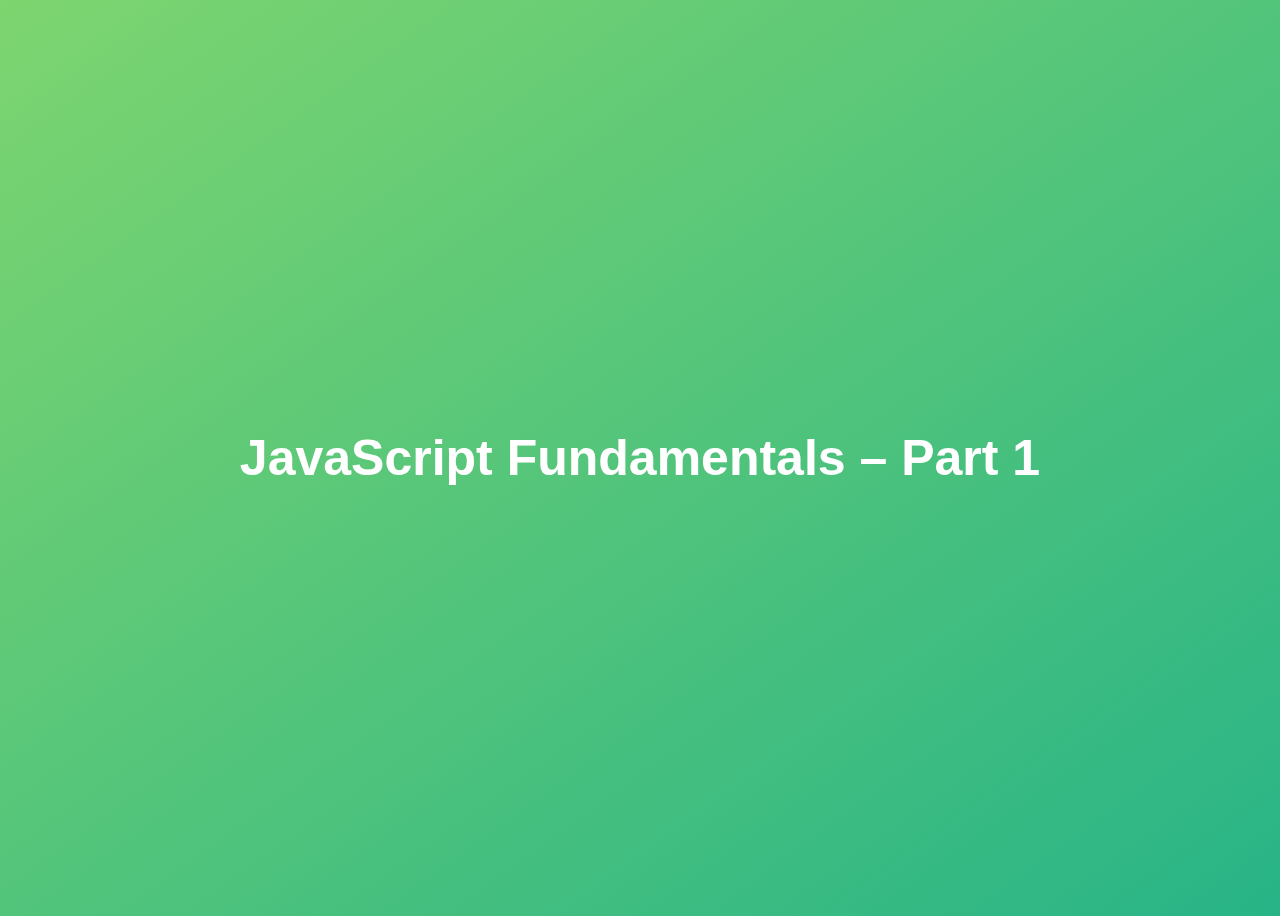
<file: complete-javascript-course-master/01-Fundamentals-Part-1/final/index.html>
<!DOCTYPE html>
<html lang="en">
  <head>
    <meta charset="UTF-8" />
    <meta name="viewport" content="width=device-width, initial-scale=1.0" />
    <meta http-equiv="X-UA-Compatible" content="ie=edge" />
    <title>JavaScript Fundamentals – Part 1</title>
    <style>
      body {
        height: 100vh;
        display: flex;
        align-items: center;
        background: linear-gradient(to top left, #28b487, #7dd56f);
      }
      h1 {
        font-family: sans-serif;
        font-size: 50px;
        line-height: 1.3;
        width: 100%;
        padding: 30px;
        text-align: center;
        color: white;
      }
    </style>
  </head>
  <body>
    <h1>JavaScript Fundamentals – Part 1</h1>

    <script src="script.js"></script>
  </body>
</html>
</file>
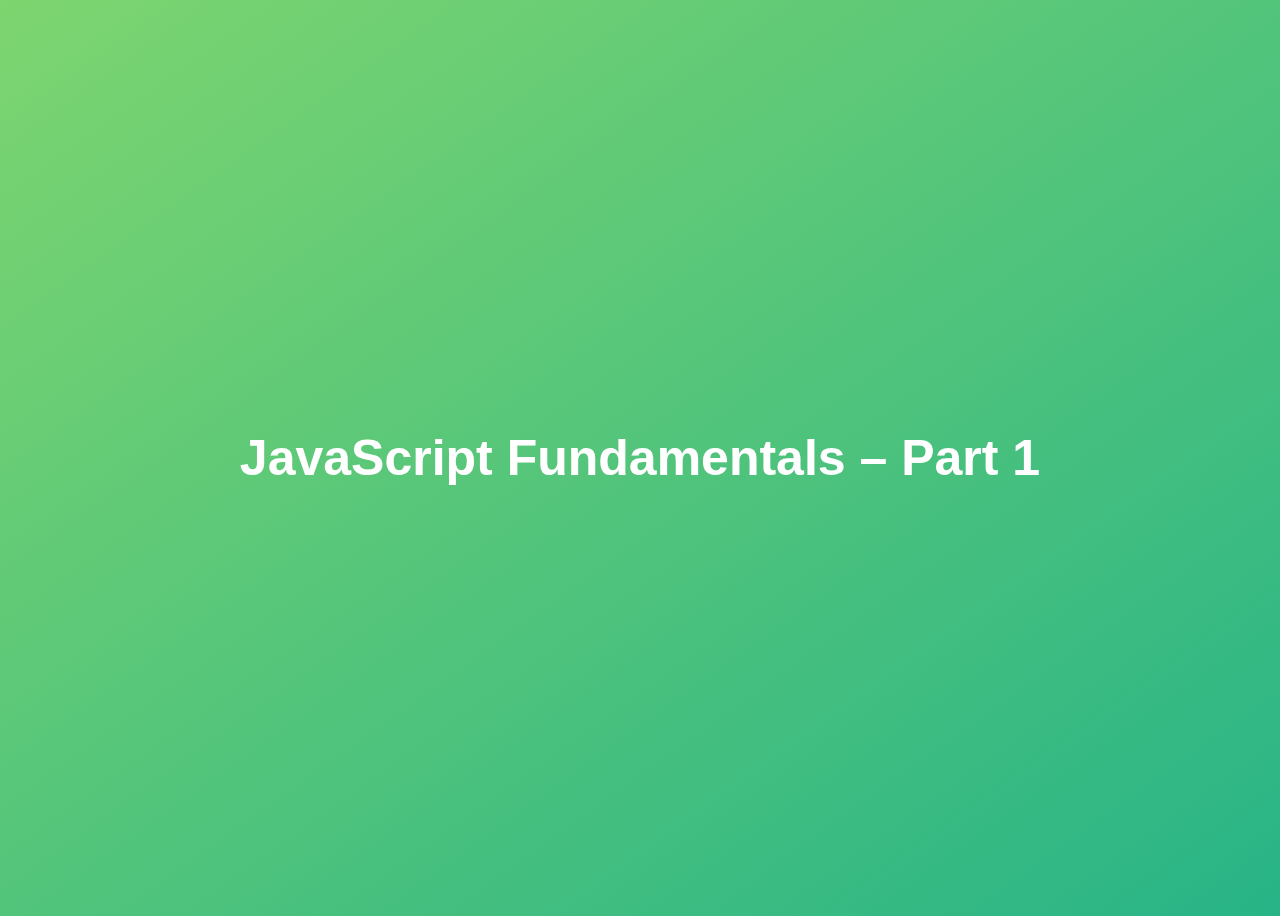
<file: complete-javascript-course-master/01-Fundamentals-Part-1/starter/index.html>
<!DOCTYPE html>
<html lang="en">
  <head>
    <meta charset="UTF-8" />
    <meta name="viewport" content="width=device-width, initial-scale=1.0" />
    <meta http-equiv="X-UA-Compatible" content="ie=edge" />
    <title>JavaScript Fundamentals – Part 1</title>
    <style>
      body {
        height: 100vh;
        display: flex;
        align-items: center;
        background: linear-gradient(to top left, #28b487, #7dd56f);
      }
      h1 {
        font-family: sans-serif;
        font-size: 50px;
        line-height: 1.3;
        width: 100%;
        padding: 30px;
        text-align: center;
        color: white;
      }
    </style>
  </head>
  <body>
    <h1>JavaScript Fundamentals – Part 1</h1>
  </body>
</html>
</file>
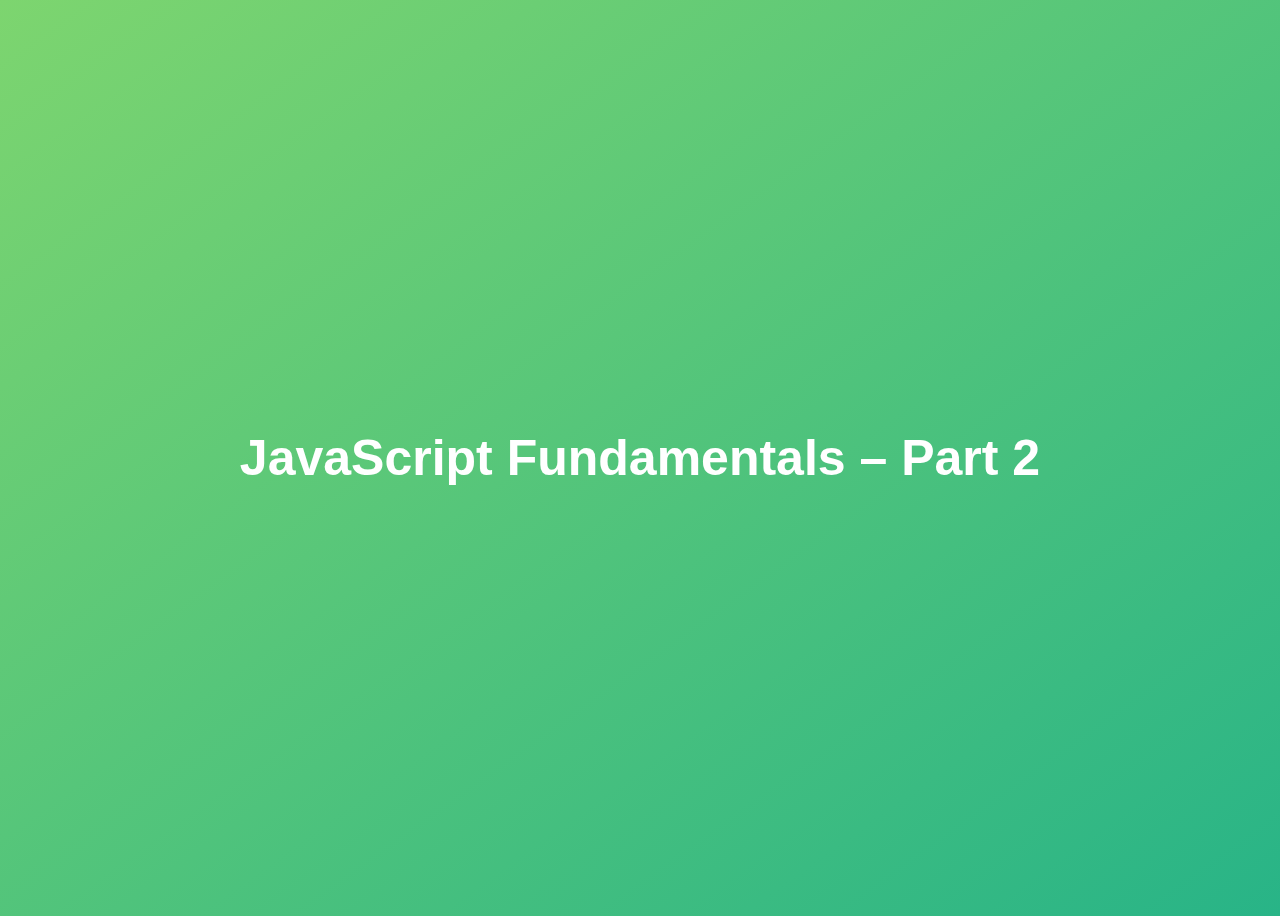
<file: complete-javascript-course-master/02-Fundamentals-Part-2/final/index.html>
<!DOCTYPE html>
<html lang="en">
  <head>
    <meta charset="UTF-8" />
    <meta name="viewport" content="width=device-width, initial-scale=1.0" />
    <meta http-equiv="X-UA-Compatible" content="ie=edge" />
    <title>JavaScript Fundamentals – Part 2</title>
    <style>
      body {
        height: 100vh;
        display: flex;
        align-items: center;
        background: linear-gradient(to top left, #28b487, #7dd56f);
      }
      h1 {
        font-family: sans-serif;
        font-size: 50px;
        line-height: 1.3;
        width: 100%;
        padding: 30px;
        text-align: center;
        color: white;
      }
    </style>
  </head>
  <body>
    <h1>JavaScript Fundamentals – Part 2</h1>
    <script src="script.js"></script>
  </body>
</html>
</file>
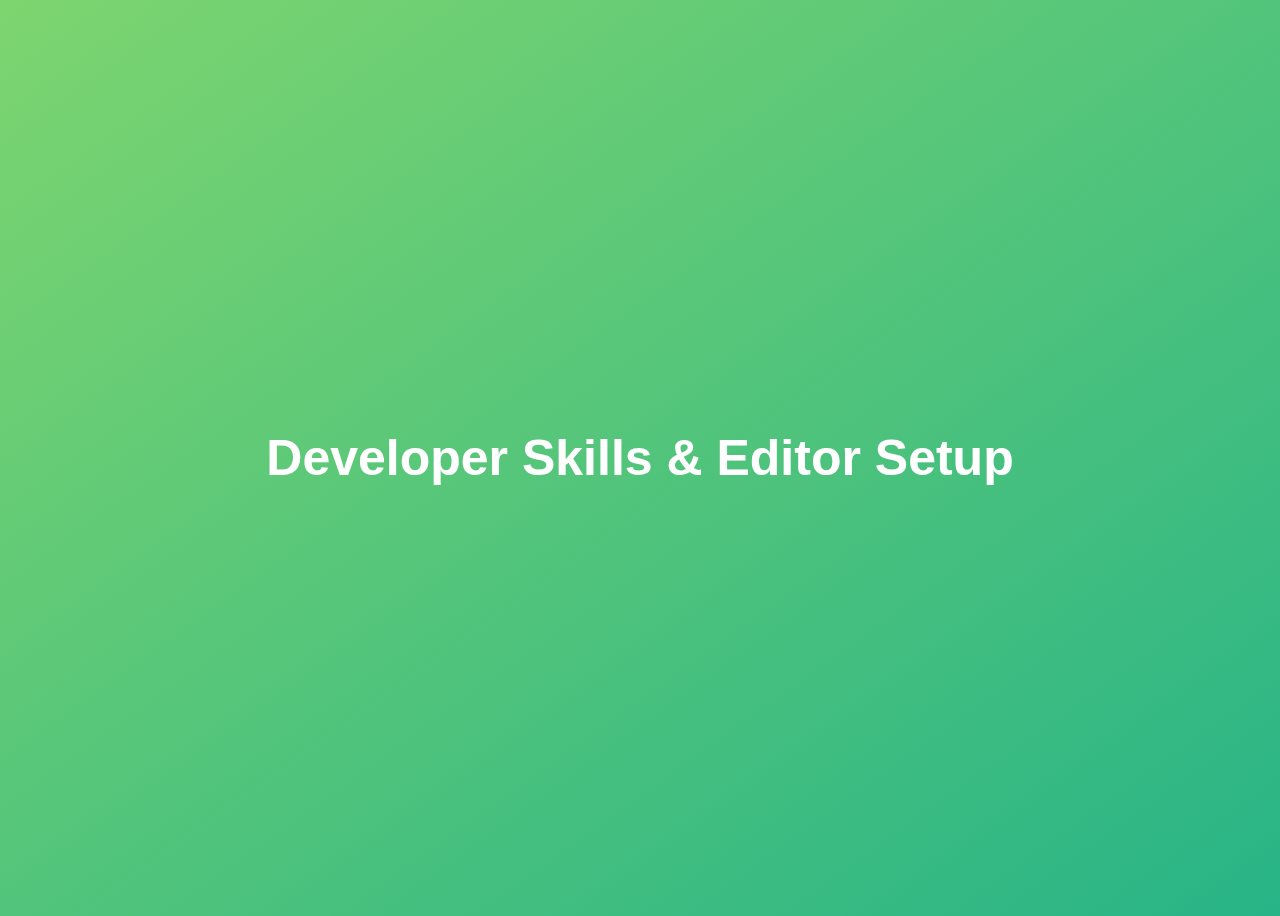
<file: complete-javascript-course-master/03-Developer-Skills/final/index.html>
<!DOCTYPE html>
<html lang="en">
  <head>
    <meta charset="UTF-8" />
    <meta name="viewport" content="width=device-width, initial-scale=1.0" />
    <meta http-equiv="X-UA-Compatible" content="ie=edge" />
    <title>Developer Skills & Editor Setup</title>
    <style>
      body {
        height: 100vh;
        display: flex;
        align-items: center;
        background: linear-gradient(to top left, #28b487, #7dd56f);
      }
      h1 {
        font-family: sans-serif;
        font-size: 50px;
        line-height: 1.3;
        width: 100%;
        padding: 30px;
        text-align: center;
        color: white;
      }
    </style>
  </head>
  <body>
    <h1>Developer Skills & Editor Setup</h1>
    <script src="script.js"></script>
  </body>
</html>
</file>
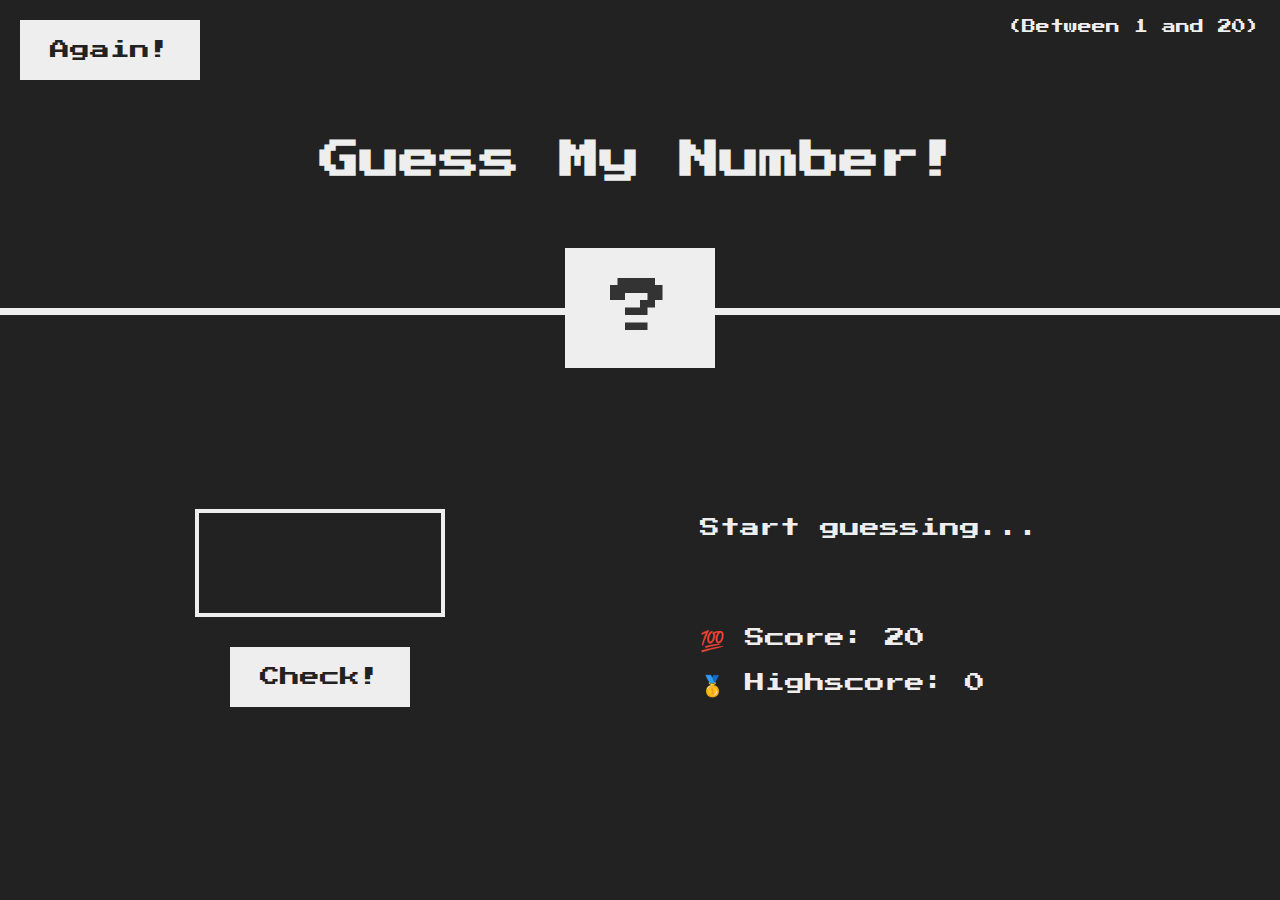
<file: complete-javascript-course-master/05-Guess-My-Number/final/index.html>
<!DOCTYPE html>
<html lang="en">
  <head>
    <meta charset="UTF-8" />
    <meta name="viewport" content="width=device-width, initial-scale=1.0" />
    <meta http-equiv="X-UA-Compatible" content="ie=edge" />
    <link rel="stylesheet" href="style.css" />
    <title>Guess My Number!</title>
  </head>
  <body>
    <header>
      <h1>Guess My Number!</h1>
      <p class="between">(Between 1 and 20)</p>
      <button class="btn again">Again!</button>
      <div class="number">?</div>
    </header>
    <main>
      <section class="left">
        <input type="number" class="guess" />
        <button class="btn check">Check!</button>
      </section>
      <section class="right">
        <p class="message">Start guessing...</p>
        <p class="label-score">💯 Score: <span class="score">20</span></p>
        <p class="label-highscore">
          🥇 Highscore: <span class="highscore">0</span>
        </p>
      </section>
    </main>
    <script src="script.js"></script>
  </body>
</html>
</file>
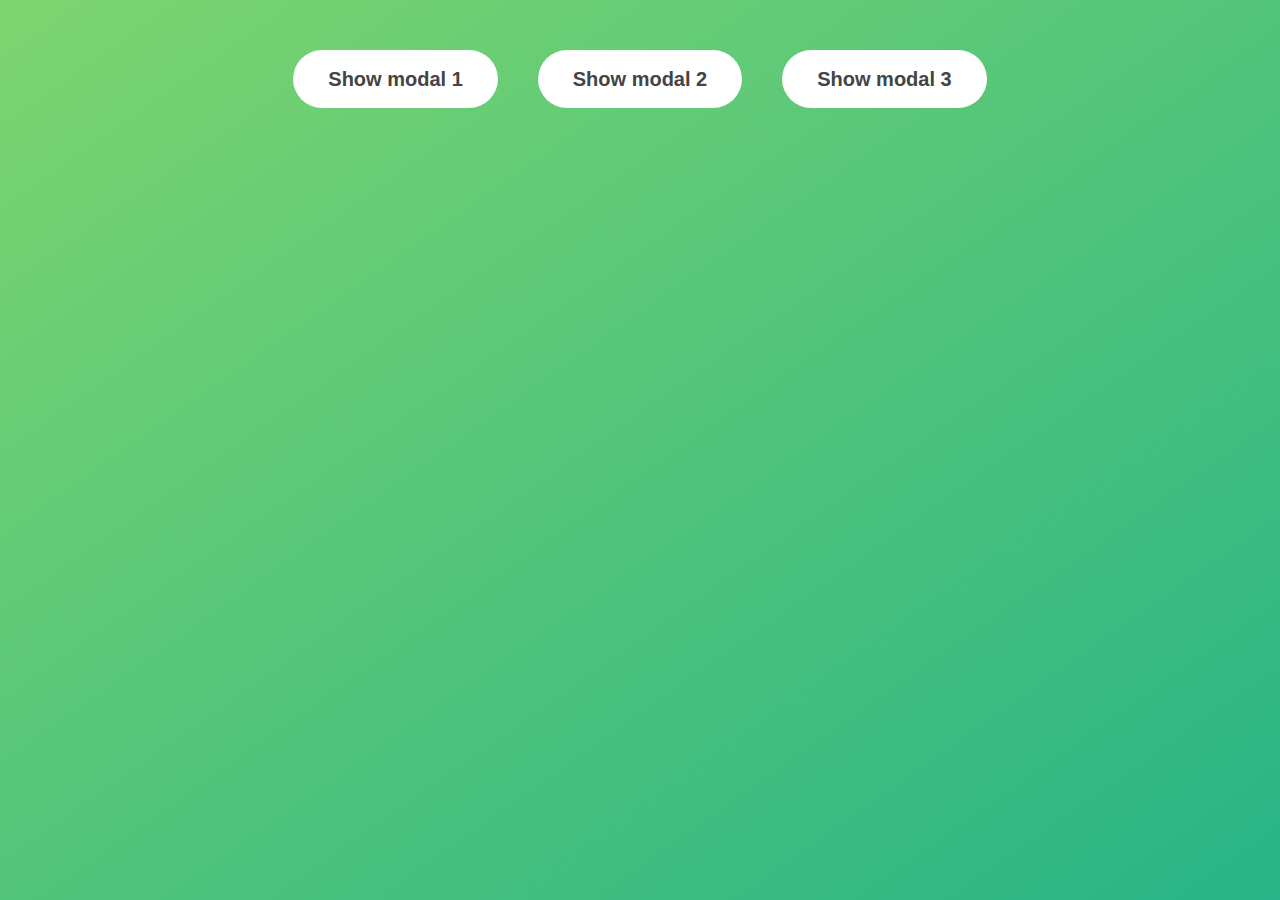
<file: complete-javascript-course-master/06-Modal/final/index.html>
<!DOCTYPE html>
<html lang="en">
  <head>
    <meta charset="UTF-8" />
    <meta name="viewport" content="width=device-width, initial-scale=1.0" />
    <meta http-equiv="X-UA-Compatible" content="ie=edge" />
    <link rel="stylesheet" href="style.css" />
    <title>Modal window</title>
  </head>
  <body>
    <button class="show-modal">Show modal 1</button>
    <button class="show-modal">Show modal 2</button>
    <button class="show-modal">Show modal 3</button>

    <div class="modal hidden">
      <button class="close-modal">&times;</button>
      <h1>I'm a modal window 😍</h1>
      <p>
        Lorem ipsum dolor sit amet, consectetur adipisicing elit, sed do eiusmod
        tempor incididunt ut labore et dolore magna aliqua. Ut enim ad minim
        veniam, quis nostrud exercitation ullamco laboris nisi ut aliquip ex ea
        commodo consequat. Duis aute irure dolor in reprehenderit in voluptate
        velit esse cillum dolore eu fugiat nulla pariatur. Excepteur sint
        occaecat cupidatat non proident, sunt in culpa qui officia deserunt
        mollit anim id est laborum.
      </p>
    </div>
    <div class="overlay hidden"></div>

    <script src="script.js"></script>
  </body>
</html>
</file>
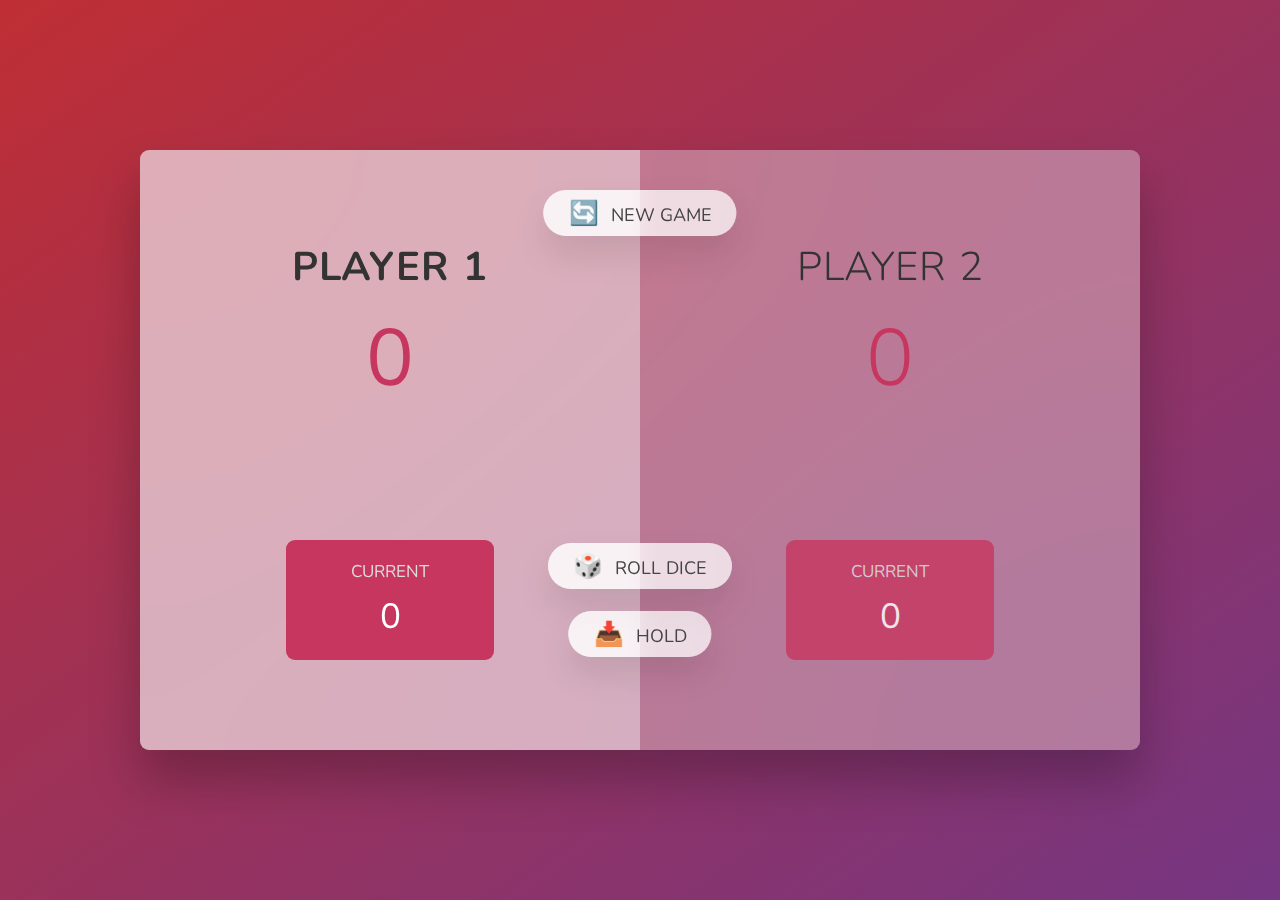
<file: complete-javascript-course-master/07-Pig-Game/final/index.html>
<!DOCTYPE html>
<html lang="en">
  <head>
    <meta charset="UTF-8" />
    <meta name="viewport" content="width=device-width, initial-scale=1.0" />
    <meta http-equiv="X-UA-Compatible" content="ie=edge" />
    <link rel="stylesheet" href="style.css" />
    <title>Pig Game</title>
  </head>
  <body>
    <main>
      <section class="player player--0 player--active">
        <h2 class="name" id="name--0">Player 1</h2>
        <p class="score" id="score--0">43</p>
        <div class="current">
          <p class="current-label">Current</p>
          <p class="current-score" id="current--0">0</p>
        </div>
      </section>
      <section class="player player--1">
        <h2 class="name" id="name--1">Player 2</h2>
        <p class="score" id="score--1">24</p>
        <div class="current">
          <p class="current-label">Current</p>
          <p class="current-score" id="current--1">0</p>
        </div>
      </section>

      <img src="dice-5.png" alt="Playing dice" class="dice" />
      <button class="btn btn--new">🔄 New game</button>
      <button class="btn btn--roll">🎲 Roll dice</button>
      <button class="btn btn--hold">📥 Hold</button>
    </main>
    <script src="script.js"></script>
  </body>
</html>
</file>
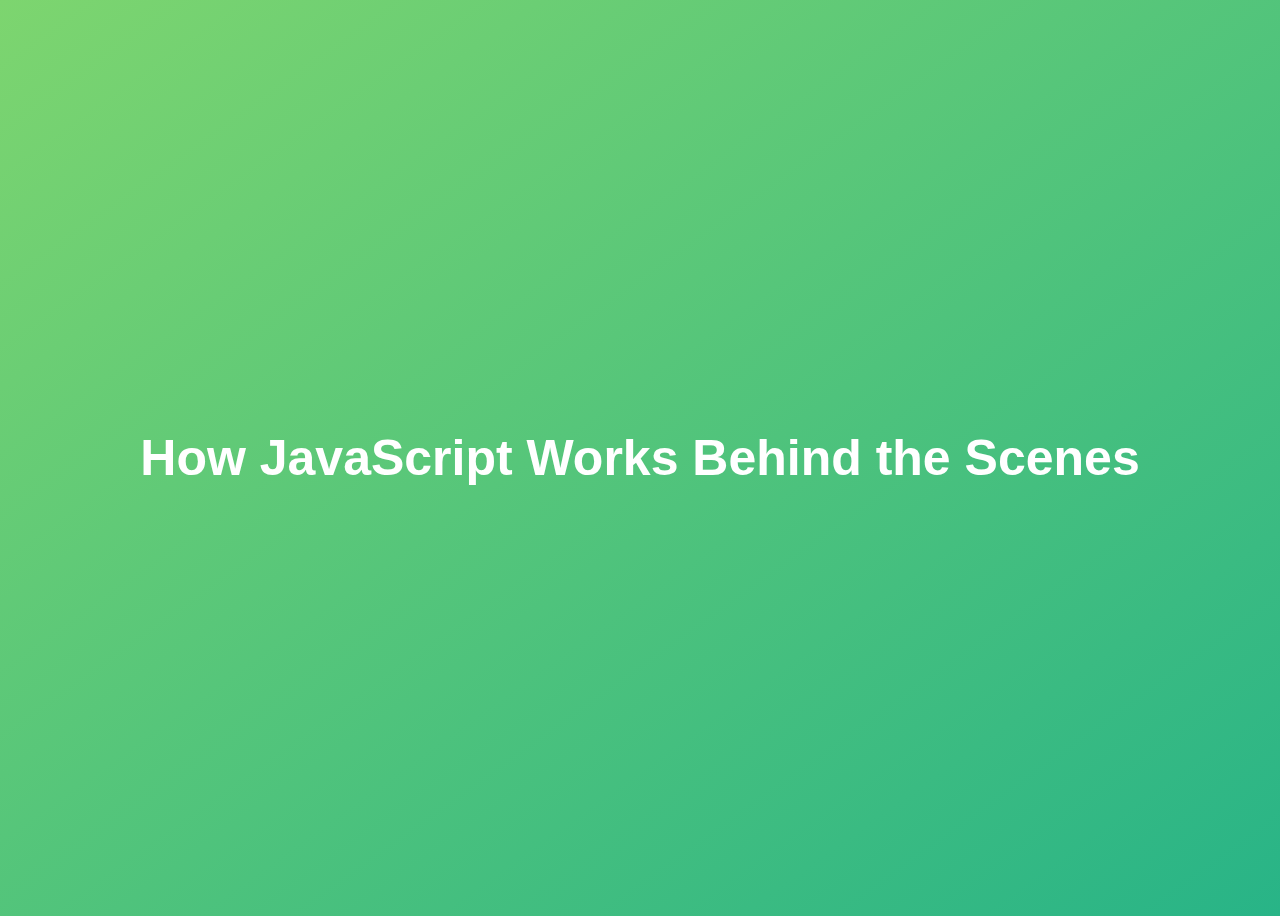
<file: complete-javascript-course-master/08-Behind-the-Scenes/final/index.html>
<!DOCTYPE html>
<html lang="en">
  <head>
    <meta charset="UTF-8" />
    <meta name="viewport" content="width=device-width, initial-scale=1.0" />
    <meta http-equiv="X-UA-Compatible" content="ie=edge" />
    <title>How JavaScript Works Behind the Scenes</title>
    <style>
      body {
        height: 100vh;
        display: flex;
        align-items: center;
        background: linear-gradient(to top left, #28b487, #7dd56f);
      }
      h1 {
        font-family: sans-serif;
        font-size: 50px;
        line-height: 1.3;
        width: 100%;
        padding: 30px;
        text-align: center;
        color: white;
      }
    </style>
  </head>
  <body>
    <h1>How JavaScript Works Behind the Scenes</h1>
    <script src="script.js"></script>
  </body>
</html>
</file>
<file: complete-javascript-course-master/05-Guess-My-Number/final/style.css>
@import url('https://fonts.googleapis.com/css?family=Press+Start+2P&display=swap');

* {
  margin: 0;
  padding: 0;
  box-sizing: inherit;
}

html {
  font-size: 62.5%;
  box-sizing: border-box;
}

body {
  font-family: 'Press Start 2P', sans-serif;
  color: #eee;
  background-color: #222;
  /* background-color: #60b347; */
}

/* LAYOUT */
header {
  position: relative;
  height: 35vh;
  border-bottom: 7px solid #eee;
}

main {
  height: 65vh;
  color: #eee;
  display: flex;
  align-items: center;
  justify-content: space-around;
}

.left {
  width: 52rem;
  display: flex;
  flex-direction: column;
  align-items: center;
}

.right {
  width: 52rem;
  font-size: 2rem;
}

/* ELEMENTS STYLE */
h1 {
  font-size: 4rem;
  text-align: center;
  position: absolute;
  width: 100%;
  top: 52%;
  left: 50%;
  transform: translate(-50%, -50%);
}

.number {
  background: #eee;
  color: #333;
  font-size: 6rem;
  width: 15rem;
  padding: 3rem 0rem;
  text-align: center;
  position: absolute;
  bottom: 0;
  left: 50%;
  transform: translate(-50%, 50%);
}

.between {
  font-size: 1.4rem;
  position: absolute;
  top: 2rem;
  right: 2rem;
}

.again {
  position: absolute;
  top: 2rem;
  left: 2rem;
}

.guess {
  background: none;
  border: 4px solid #eee;
  font-family: inherit;
  color: inherit;
  font-size: 5rem;
  padding: 2.5rem;
  width: 25rem;
  text-align: center;
  display: block;
  margin-bottom: 3rem;
}

.btn {
  border: none;
  background-color: #eee;
  color: #222;
  font-size: 2rem;
  font-family: inherit;
  padding: 2rem 3rem;
  cursor: pointer;
}

.btn:hover {
  background-color: #ccc;
}

.message {
  margin-bottom: 8rem;
  height: 3rem;
}

.label-score {
  margin-bottom: 2rem;
}
</file>
<file: complete-javascript-course-master/06-Modal/final/style.css>
* {
  margin: 0;
  padding: 0;
  box-sizing: inherit;
}

html {
  font-size: 62.5%;
  box-sizing: border-box;
}

body {
  font-family: sans-serif;
  color: #333;
  line-height: 1.5;
  height: 100vh;
  position: relative;
  display: flex;
  align-items: flex-start;
  justify-content: center;
  background: linear-gradient(to top left, #28b487, #7dd56f);
}

.show-modal {
  font-size: 2rem;
  font-weight: 600;
  padding: 1.75rem 3.5rem;
  margin: 5rem 2rem;
  border: none;
  background-color: #fff;
  color: #444;
  border-radius: 10rem;
  cursor: pointer;
}

.close-modal {
  position: absolute;
  top: 1.2rem;
  right: 2rem;
  font-size: 5rem;
  color: #333;
  cursor: pointer;
  border: none;
  background: none;
}

h1 {
  font-size: 2.5rem;
  margin-bottom: 2rem;
}

p {
  font-size: 1.8rem;
}

/* -------------------------- */
/* CLASSES TO MAKE MODAL WORK */
.hidden {
  display: none;
}

.modal {
  position: absolute;
  top: 50%;
  left: 50%;
  transform: translate(-50%, -50%);
  width: 70%;

  background-color: white;
  padding: 6rem;
  border-radius: 5px;
  box-shadow: 0 3rem 5rem rgba(0, 0, 0, 0.3);
  z-index: 10;
}

.overlay {
  position: absolute;
  top: 0;
  left: 0;
  width: 100%;
  height: 100%;
  background-color: rgba(0, 0, 0, 0.6);
  backdrop-filter: blur(3px);
  z-index: 5;
}
</file>
<file: complete-javascript-course-master/07-Pig-Game/final/style.css>
@import url('https://fonts.googleapis.com/css2?family=Nunito&display=swap');

* {
  margin: 0;
  padding: 0;
  box-sizing: inherit;
}

html {
  font-size: 62.5%;
  box-sizing: border-box;
}

body {
  font-family: 'Nunito', sans-serif;
  font-weight: 400;
  height: 100vh;
  color: #333;
  background-image: linear-gradient(to top left, #753682 0%, #bf2e34 100%);
  display: flex;
  align-items: center;
  justify-content: center;
}

/* LAYOUT */
main {
  position: relative;
  width: 100rem;
  height: 60rem;
  background-color: rgba(255, 255, 255, 0.35);
  backdrop-filter: blur(200px);
  filter: blur();
  box-shadow: 0 3rem 5rem rgba(0, 0, 0, 0.25);
  border-radius: 9px;
  overflow: hidden;
  display: flex;
}

.player {
  flex: 50%;
  padding: 9rem;
  display: flex;
  flex-direction: column;
  align-items: center;
  transition: all 0.75s;
}

/* ELEMENTS */
.name {
  position: relative;
  font-size: 4rem;
  text-transform: uppercase;
  letter-spacing: 1px;
  word-spacing: 2px;
  font-weight: 300;
  margin-bottom: 1rem;
}

.score {
  font-size: 8rem;
  font-weight: 300;
  color: #c7365f;
  margin-bottom: auto;
}

.player--active {
  background-color: rgba(255, 255, 255, 0.4);
}
.player--active .name {
  font-weight: 700;
}
.player--active .score {
  font-weight: 400;
}

.player--active .current {
  opacity: 1;
}

.current {
  background-color: #c7365f;
  opacity: 0.8;
  border-radius: 9px;
  color: #fff;
  width: 65%;
  padding: 2rem;
  text-align: center;
  transition: all 0.75s;
}

.current-label {
  text-transform: uppercase;
  margin-bottom: 1rem;
  font-size: 1.7rem;
  color: #ddd;
}

.current-score {
  font-size: 3.5rem;
}

/* ABSOLUTE POSITIONED ELEMENTS */
.btn {
  position: absolute;
  left: 50%;
  transform: translateX(-50%);
  color: #444;
  background: none;
  border: none;
  font-family: inherit;
  font-size: 1.8rem;
  text-transform: uppercase;
  cursor: pointer;
  font-weight: 400;
  transition: all 0.2s;

  background-color: white;
  background-color: rgba(255, 255, 255, 0.6);
  backdrop-filter: blur(10px);

  padding: 0.7rem 2.5rem;
  border-radius: 50rem;
  box-shadow: 0 1.75rem 3.5rem rgba(0, 0, 0, 0.1);
}

.btn::first-letter {
  font-size: 2.4rem;
  display: inline-block;
  margin-right: 0.7rem;
}

.btn--new {
  top: 4rem;
}
.btn--roll {
  top: 39.3rem;
}
.btn--hold {
  top: 46.1rem;
}

.btn:active {
  transform: translate(-50%, 3px);
  box-shadow: 0 1rem 2rem rgba(0, 0, 0, 0.15);
}

.btn:focus {
  outline: none;
}

.dice {
  position: absolute;
  left: 50%;
  top: 16.5rem;
  transform: translateX(-50%);
  height: 10rem;
  box-shadow: 0 2rem 5rem rgba(0, 0, 0, 0.2);
}

.player--winner {
  background-color: #2f2f2f;
}

.player--winner .name {
  font-weight: 700;
  color: #c7365f;
}

.hidden {
  display: none;
}
</file>
